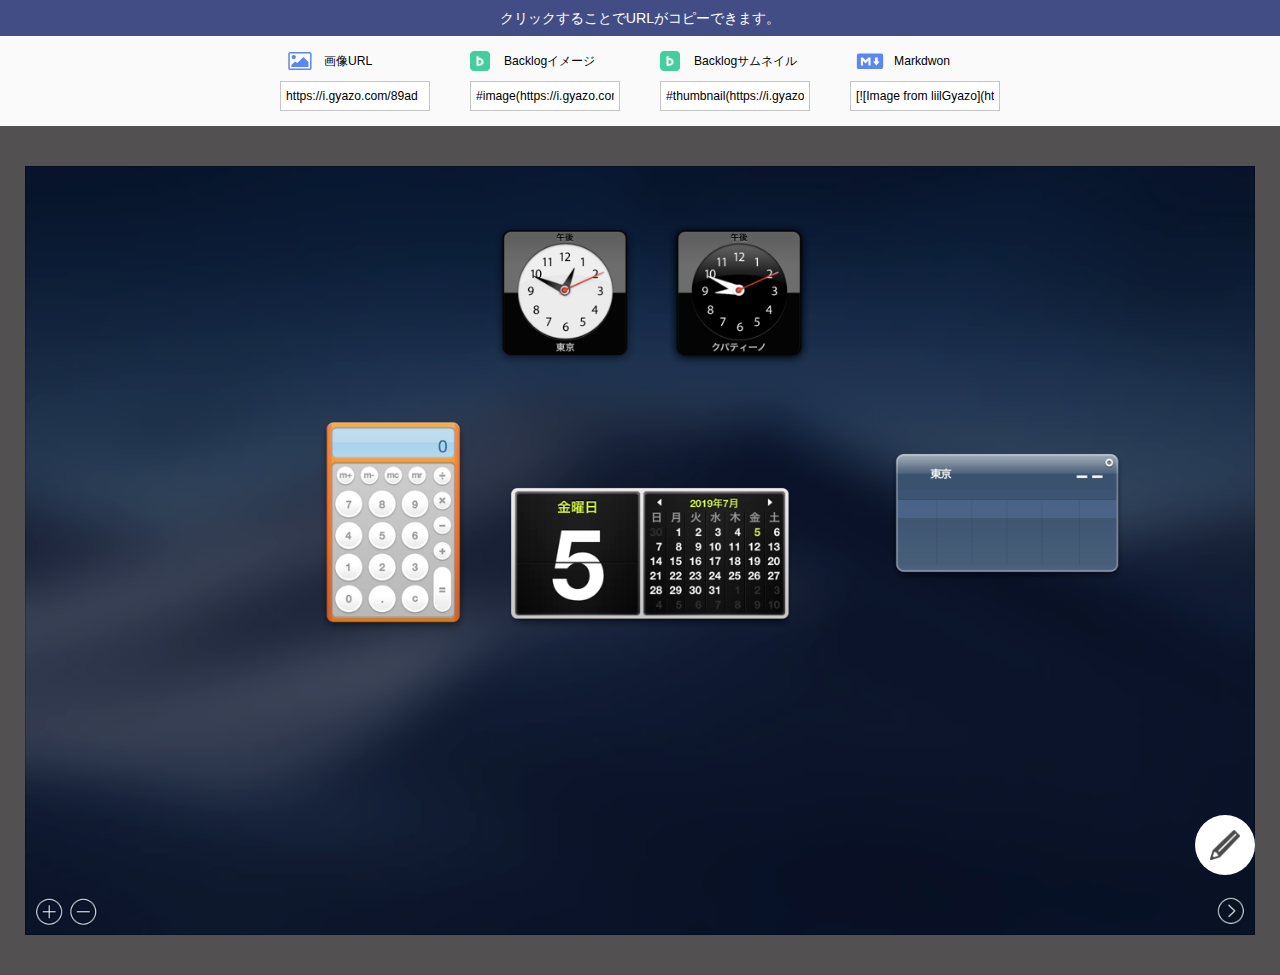
<file: index.html>
<!DOCTYPE HTML>
<html lang="ja">
<head>
<meta charset="utf-8">
<meta http-equiv="X-UA-Compatible" content="IE=edge">
<meta name="format-detection" content="telephone=no" />
<meta name="viewport" content="width=850">
<title>Gyazo</title>
<meta name="description" content="" />
<meta name="keywords" content="" />
<link rel="stylesheet" href="assets/css/layout.css" />
<!--[if lt IE 9]>
<script src="assets/js/html5shiv-printshiv.min.js"></script>
<script src="assets/js/ie-css3.js"></script>
<![endif]-->
</head>
<body>

<header id="header">
    <p id="lead">クリックすることでURLがコピーできます。</p>
    <ul id="menu" class="flex flex-align flex-center">
        <li class="copyItem">
            <dl>
                <dt class="imgurl">画像URL</dt>
                <dd><input type="text" value="https://i.gyazo.com/89ad" readonly></dd>
            </dl>
        </li>
        <li class="copyItem">
            <dl>
                <dt class="backlog">Backlogイメージ</dt>
                <dd><input type="text" value="#image(https://i.gyazo.com/89ad)" readonly></dd>
            </dl>
        </li>
        <li class="copyItem">
            <dl>
                <dt class="backlog">Backlogサムネイル</dt>
                <dd><input type="text" value="#thumbnail(https://i.gyazo.com/89ad38b3b9eefcb6b8adcf8facc710e8.jpg) " readonly></dd>
            </dl>
        </li>
        <li class="copyItem">
            <dl>
                <dt class="markdwon">Markdwon</dt>
                <dd><input type="text" value="[![Image from liilGyazo](https://i.gyazo.com/89ad38b3b9eefcb6b8adcf8facc710e8.jpg)](https://gyazo.com/89ad38b3b9eefcb6b8adcf8facc710e8)" readonly></dd>
            </dl>
        </li>
    </ul><!--/.inner-->
<!--/#header--></header>


<main id="contents" class="flex flex-align">
    <div id="image" class="txtc"><img src="assets/img/zbeojmj.png" class="img-responsive" alt=""></div>
    <div id="editBtn"><a href="./edit.html"><img src="assets/img/icon-edit.png" width="30" height="30" alt=""></a></div>
</main><!--/#contents-->

<script src="https://ajax.googleapis.com/ajax/libs/jquery/1.11.1/jquery.min.js"></script>
<script>

//URLコピー
$('.copyItem').click(function(){
	var $this = $(this),
		$input = $this.find('input');

	$input.select();
	document.execCommand('copy');
	$('#lead').text('URLをコピーしました');
	return false;
});

</script>

</body>
</html>
</file>
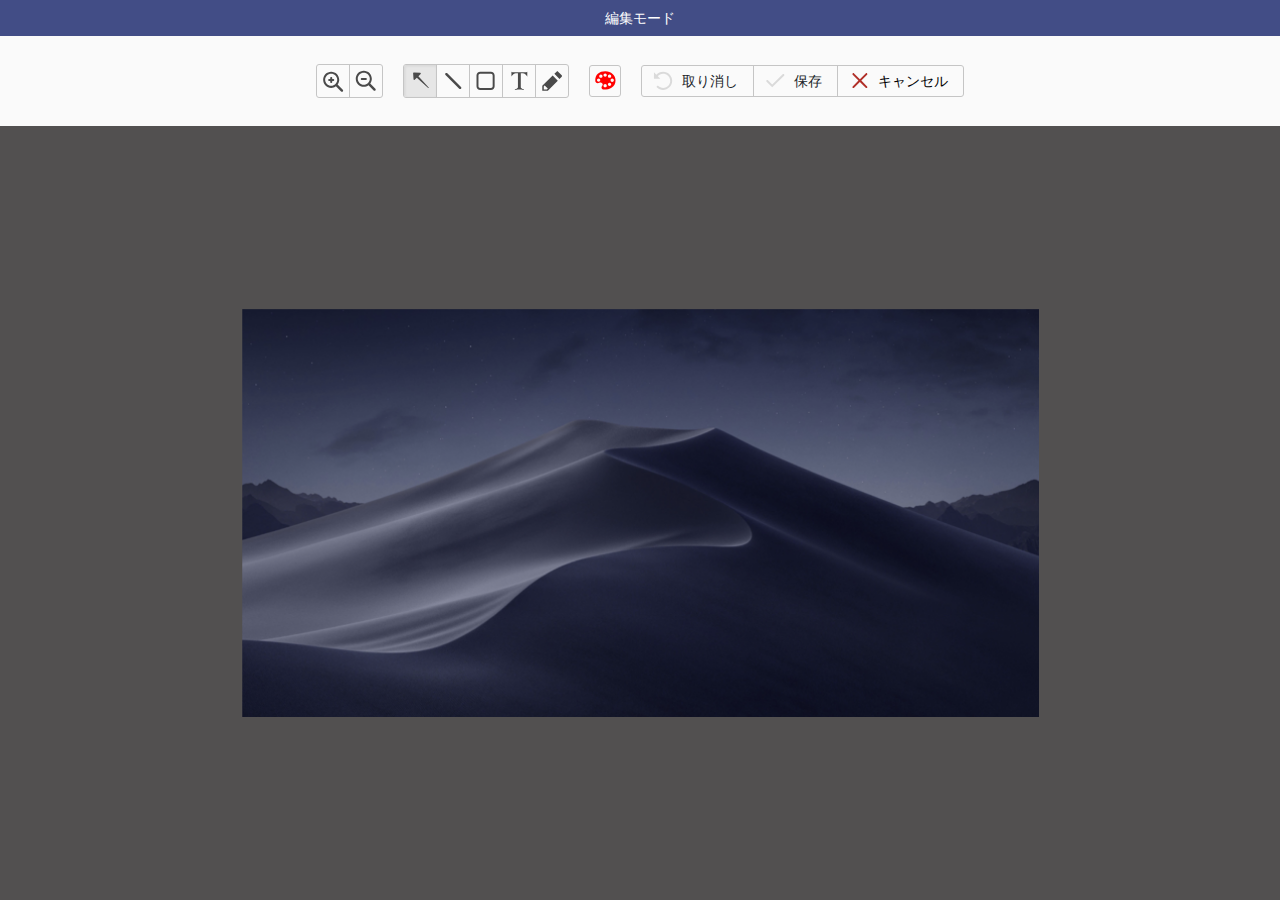
<file: edit.html>
<!DOCTYPE HTML>
<html lang='ja'>
<head>
    <meta charset='utf-8'>
    <meta http-equiv='X-UA-Compatible' content='IE=edge'>
    <meta name='format-detection' content='telephone=no' />
    <meta name='viewport' content='width=850'>
    <title>Gyazo</title>
    <meta name='description' content='' />
    <meta name='keywords' content='' />
    <link rel='stylesheet' href='https://stackpath.bootstrapcdn.com/bootstrap/4.1.1/css/bootstrap.min.css'>
    <link rel='stylesheet' href='https://maxcdn.bootstrapcdn.com/font-awesome/4.1.0/css/font-awesome.min.css'>
    <link rel='stylesheet' href='assets/css/color-picker.min.css'>
    <link rel='stylesheet' href='assets/css/layout.css' />

    <script src='https://ajax.googleapis.com/ajax/libs/jquery/3.3.1/jquery.min.js'></script>
    <script src='https://cdnjs.cloudflare.com/ajax/libs/popper.js/1.14.7/umd/popper.min.js'></script>
    <script src='https://stackpath.bootstrapcdn.com/bootstrap/4.1.1/js/bootstrap.min.js'></script>
    <script src='assets/js/color-picker.min.js'></script>
    <script src='assets/js/go.js'></script>
    <script src='assets/js/ArrowLink.js'></script>
    <script src='assets/js/ArrowDrawingTool.js'></script>
    <script src='assets/js/LineDrawingTool.js'></script>
    <script src='assets/js/RectDrawingTool.js'></script>
    <script src='assets/js/FreehandDrawingTool.js'></script>
    <script src='assets/js/download.js'></script>
    <script src='assets/js/my-web-paint.js'></script>
</head>
<body>

<header id='header'>
    <p id='lead'>編集モード</p>
    <ul id='menu' class='flex flex-align flex-center'>
        <li class='editItem'>
            <ul class='flex'>
                <li><a id='zoomIn' onclick='zoomIn()'><img src='assets/img/icon-plus.svg' width='30' height='30' alt=''></a></li>
                <li><a id='zoomOut' onclick='zoomOut()'><img src='assets/img/icon-minus.svg' width='30' height='30' alt=''></a></li>
            </ul>
        </li>
        <li class='editItem'>
            <ul class='flex'>
                <li><a id='arrowMenu' onclick='drawArrow()' class='active'><img src='assets/img/icon-arrow.svg' width='30' height='30' alt=''></a></li>
                <li><a id='lineMenu' onclick='drawLine()'><img src='assets/img/icon-line.svg' width='30' height='30' alt=''></a></li>
                <li><a id='rectMenu' onclick='drawRect()'><img src='assets/img/icon-box.svg' width='30' height='30' alt=''></a></li>
                <li><a id='textMenu' onclick='drawText()'><img src='assets/img/icon-text.svg' width='30' height='30' alt=''></a></li>
                <li><a id='pencilMenu' onclick='drawFreehand()'data-toggle='popover'><img src='assets/img/icon-pencil.svg' width='30' height='30' alt=''></a></li>
            </ul>
        </li>
        <li class='editItem'>
            <ul class='flex'>
                <li><a id='color-picker' onmousedown='hideLineWidthPopover()'></a></li>
            </ul>
        </li>
        <li class='editItem'>
            <ul class='flex'>
                <li><a onclick='undo()' class='textType return'>取り消し</a></li>
                <li><a onclick='save()' class='textType save'>保存</a></li>
                <li><a onclick='cancel()' class='textType cancel active'>キャンセル</a></li>
            </ul>
        </li>
    </ul><!--/.inner-->
<!--/#header--></header>

<div class='slidecontainer' id='lineWidthDiv'>
    <input type='range' min='1' max='20' value='5' class='slider' id='lineWidthRange' onchange='changeLineWidth(this.value)'>
</div>

<main id='contents' class='flex flex-align' style='position: relative;'>
    <div style='margin: auto; display: inline-block;'>
        <div style='position: relative;'>
            <div id='myDiagram'></div>
            <div id='contextMenu' style='position: absolute; z-index: 2'>
                <button type='button' id='btn_del' class='btn btn-default delete-btn' onclick='cxcommand(event)'>
                    <i class='fa fa-times'></i>
                </button>
                <button type='button' id='btn_up' class='btn btn-default' onclick='cxcommand(event)'>
                    <i class='fa fa-level-up'></i>
                </button>
                <button type='button' id='btn_down'class='btn btn-default' onclick='cxcommand(event)'>
                    <i class='fa fa-level-down'></i>
                </button>
                <button type='button' id='btn_bucket'class='btn btn-default bucket' onclick='cxcommand(event)'>
                </button>
                <button id='btn_txt_large' class='btn btn-default text-large' onclick='cxcommand(event)'>
                    <i class='fa fa-font'></i>+
                </button>
                <button id='btn_txt_small' class='btn btn-default text-small' onclick='cxcommand(event)'>
                    <i class='fa fa-font'></i>-
                </button>
                <select id='btn_font_select' onchange='cxcommand(event)' onclick='cxcommand(event)'>
                    <option value='Open sans' selected='selected'>Default</option>
                    <option value='Impact'>Impact</option>
                    <option value='Verdana'>Verdana</option>
                    <option value='Yu Gothic Medium'>Yu Gothic Medium</option>
                </select>
            </div>
        </div>
    </div>
</main><!--/#contents-->
</body>

</html>
</file>
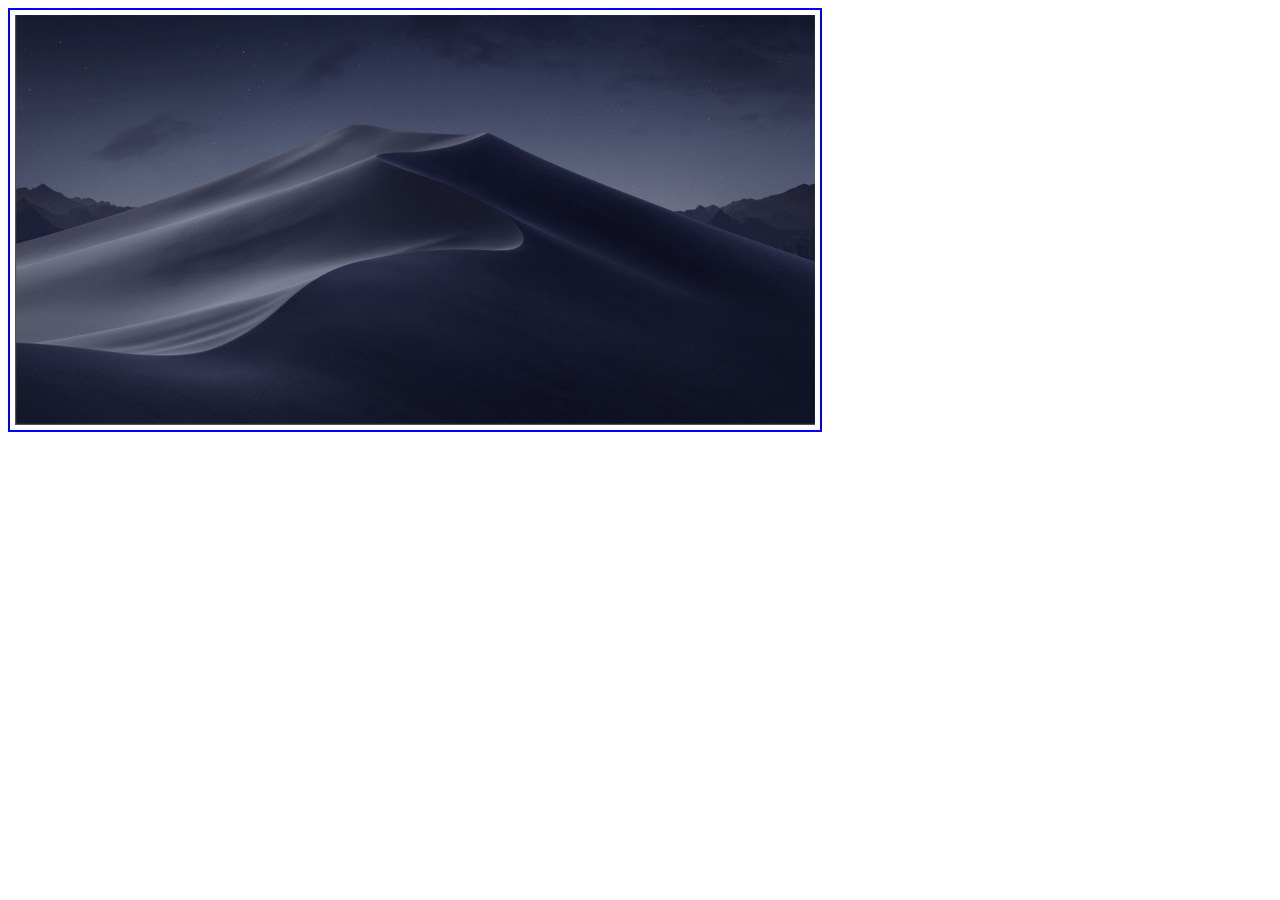
<file: test.html>
<!DOCTYPE html>
<html lang="en">
<head>
<meta charset="utf-8">
<meta name="viewport" content="width=device-width, initial-scale=1, shrink-to-fit=no">
<title>Bootstrap 4 Popovers</title>
<script src='assets/js/go.js'></script>

</head>
<body>
<div id='myDiagram' style='width:810px; height:420px; border: 2px solid blue'>
</div>
</body>
<script>
    const widthS = '800px';
    const heightS = '410px';
    $_ = go.GraphObject.make; 
    myDiagram = $_(go.Diagram, 'myDiagram',
    {
        'animationManager.isEnabled': false,
        'undoManager.isEnabled': true,
        allowHorizontalScroll: false, 
        allowVerticalScroll: false,
        'draggingTool.dragsLink': true,
        'draggingTool.isGridSnapEnabled': true,
        'relinkingTool.isUnconnectedLinkValid': true,
    });

    const img = new Image();
    img.src = 'assets/img/image.png';

    img.addEventListener('load', function(){
        
        // const canvasElement = $('#myDiagram canvas');
        // const ctx = canvas.getContext("2d");
        // ctx.drawImage(img, 0, 0);
        myDiagram.add(
            $_(go.Part, 'Spot',
            $_(go.Picture, 'assets/img/image.png', { width: widthS, height: heightS, imageStretch: go.GraphObject.UniformToFill  })
        ));
    });
</script>
</html>
</file>
<file: assets/css/layout.css>
@charset "utf-8";  
/*------------------------------------------------------------ 
	デフォルトスタイル	全ページ共通css
------------------------------------------------------------*/  

/**** フォントサイズ　*************

基本を12pxに、サイズは％指定。

====偶数====　　　====奇数====
■10px = 84%      ■11px = 92%
■12px = 100%     ■13px = 109%
■14px = 117%     ■15px = 125%
■16px = 134%     ■17px = 142%
■18px = 150%     ■19px = 159%
■20px = 167%     ■21px = 175%
■22px = 184%     ■23px = 192%
■24px = 200%     ■25px = 209%
■26px = 217%     ■27px = 226%

**********************************/

html,
body {
	margin: 0;
	padding: 0;
}

body {
	font-size: 76%;
	background:#525050;
	-webkit-text-size-adjust: 100%;
	min-width:850px;
}

html { font-size: 100%;}

div, span, applet, object, iframe,
h1, h2, h3, h4, h5, h6, p, blockquote, pre,
a, abbr, acronym, address, big, cite, code,
del, dfn, em, font, img, ins, kbd, q, s, samp,
small, strike, strong, sub, sup, tt, var,
b, u, i, center,
dl, dt, dd, ol, ul, li,
fieldset, form, label, legend,
table, caption, tbody, tfoot, thead, tr, th, td, figure, figcaption {
	margin: 0;
	padding: 0;
	border: 0;
	outline: 0;
	font-family: "游ゴシック", "Yu Gothic", YuGothic, 'Hiragino Kaku Gothic Pro', 'ヒラギノ角ゴ Pro W3', Meiryo, 'メイリオ', Osaka, 'MS PGothic', arial, helvetica, sans-serif;
	font-size: 100%;
	line-height: 1.5;
	font-weight: normal;
	vertical-align: baseline;
	background: transparent;
}  

article,aside,details,figcaption,figure,
footer,header,hgroup,menu,nav,section,main {
    display: block;
}

blockquote,
q { quotes: none;}

a {
	text-decoration: none;
	outline: none;
}

ins {
	background-color: #ff9;
	color: #000;
	text-decoration: none;
}

mark {
	background-color: #ff9;
	color: #000;
	font-style: italic;
	font-weight: bold;
}

del { text-decoration: line-through;}
abbr[title], dfn[title] {
	border-bottom: 1px dotted;
	cursor: help;
}

table {
	border-collapse: collapse;
	border-spacing: 0;
}

hr {
	display: block;
	height: 1px;
	border: 0;
	border-top: 1px solid #cccccc;
	margin: 1em 0;
	padding: 0;
}

input,
select,
textarea {
	font-size: 100%;
	vertical-align: middle;
	font-family: "游ゴシック", "Yu Gothic", YuGothic, 'Hiragino Kaku Gothic Pro', 'ヒラギノ角ゴ Pro W3', Meiryo, 'メイリオ', Osaka, 'MS PGothic', arial, helvetica, sans-serif;
}

input[type=text],
input[type=tel],
input[type=password],
textarea{ -webkit-appearance:none;}

input[type=checkbox],
input[type=radio]{
	position:relative;
	top:-1px;
}

ul { list-style-type: none;}
img { vertical-align: middle;}

.img-responsive{
	max-width:100%;
	height:auto;
}

.opacity { transition:all 0.2s ease-out;}

.opacity:hover { opacity: .7;}

.clear { clear: both;}
.clearfix { width: 100%;}
.clearfix:after {
	content: " ";
	display: block;
	clear: both;
	visibility:hidden;
	height:0.1px;
	font-size:0.1em;
	line-height:0;
}

.fl { float: left;}
.fr { float: right;}

.txtl { text-align: left;}
.txtr { text-align: right;}
.txtc { text-align: center;}

strong,
strong *,
.fwb { font-weight: bold;}

.clrr { color: #FF0000;}
.clrb { color: #333;}
.clrw { color: #fff;}

.il { display: inline;}
.bl { display: block;}
.no { display: none;}

.li2 { line-height: 2;}

/* margin */
.mt10 { margin-top: 10px;}
.mt20 { margin-top: 20px;}
.mt30 { margin-top: 30px;}

.mr10 { margin-right: 10px;}
.mr20 { margin-right: 20px;}
.mr30 { margin-right: 30px;}

.mb10 { margin-bottom: 10px;}
.mb20 { margin-bottom: 20px;}
.mb30 { margin-bottom: 30px;}

.ml10 { margin-left: 10px;}
.ml20 { margin-left: 20px;}
.ml30 { margin-left: 30px;}

/* padding */
.pt10 { padding-top: 10px;}
.pt20 { padding-top: 20px;}
.pt30 { padding-top: 30px;}

.pr10 { padding-right: 10px;}
.pr20 { padding-right: 20px;}
.pr30 { padding-right: 30px;}

.pb10 { padding-bottom: 10px;}
.pb20 { padding-bottom: 20px;}
.pb30 { padding-bottom: 30px;}

.pl10 { padding-left: 10px;}
.pl20 { padding-left: 20px;}
.pl30 { padding-left: 30px;}

/* font-size */
.font10 { font-size: 84%;}
.font11 { font-size: 92%;}
.font12 { font-size: 100%;}
.font13 { font-size: 109%;}
.font14 { font-size: 117%;}
.font15 { font-size: 125%;}
.font16 { font-size: 134%;}
.font17 { font-size: 142%;}
.font18 { font-size: 150%;}
.font19 { font-size: 159%;}
.font20 { font-size: 167%;}
.font21 { font-size: 175%;}
.font22 { font-size: 184%;}
.font23 { font-size: 192%;}
.font24 { font-size: 200%;}
.font25 { font-size: 209%;}
.font26 { font-size: 217%;}
.font27 { font-size: 226%;}



/*------------------------------------------------------------ 
    スタイル 
------------------------------------------------------------*/

.flex{
	display:-webkit-box;
	display:-ms-flexbox;
	display:flex;
	-webkit-box-pack:justify;
	   -ms-flex-pack:justify;
	justify-content:space-between;
	-webkit-flex-wrap: wrap;
    flex-wrap: wrap;
}

.flex-end{
	-webkit-box-pack: end;
	-ms-flex-pack: end;
	justify-content: flex-end;
}

.flex-center{
	-webkit-box-pack: center;
	-ms-flex-pack: center;
	justify-content: center;
}

.flex-left{
	-webkit-box-pack: start;
	-ms-flex-pack: start;
	justify-content: start;
}

.flex-align{
  -webkit-box-align: center;
     -ms-flex-align: center;
        align-items: center;
}

.flex-column{
 -webkit-box-orient: vertical;
  -webkit-box-direction: normal;
     -ms-flex-direction: column;
         flex-direction: column;
}
.hover figure{ overflow:hidden;}

.hover img{ transition:all 0.4s ease-out;}

.hover:hover img{ transform:scale(1.1);}

.tel-link a{ color:inherit;}

/*------------------------------------------------------------ 
    ヘッダー 
------------------------------------------------------------*/

#header {
	width:100%;
	height:126px;
	background:#FAFAFA;
}

#lead{
	width:100%;
	text-align:center;
	line-height:36px;
	color:#fff;
	font-size:117%;
	background:#424D86;
}

#menu{
	width:100%;
	height:90px;
}

.copyItem{
	width:150px;
	padding:0 20px;
	cursor:pointer;
}

.copyItem dt{
	width:auto;
	line-height:20px;
	color:#000;
	margin-bottom:10px;
	position:relative;
}

.copyItem dt::before{
	display:block;
	content:"";
	position:absolute;
}

.copyItem .backlog{ padding-left:34px;}
.copyItem .backlog::before{
	width:20px;
	height:20px;
	background:url(../img/icon-backlog.png) no-repeat;
	background-size:20px 20px;
	position:absolute;
	left:0;
	top:0;
}

.copyItem .markdwon{ padding-left:44px;}
.copyItem .markdwon::before{
	width:40px;
	height:30px;
	background:url(../img/icon-markdwon.svg) no-repeat 50% 50%;
	background-size:30px 30px;
	position:absolute;
	left:0;
	top:-5px;
}

.copyItem .imgurl{ padding-left:44px;}
.copyItem .imgurl::before{
	width:40px;
	height:30px;
	background:url(../img/icon-imgurl.svg) no-repeat 50% 50%;
	background-size:30px 30px;
	position:absolute;
	left:0;
	top:-5px;
}

.copyItem input{
	width:100%;
	height:30px;
	color:#000;
	padding:0 5px;
	border:1px solid #C5C5C5;
	background:#fff;
	cursor:pointer;
	box-sizing:border-box;
}

.editItem{ padding:0 10px;}

.editItem ul{
	border:1px solid #C5C5C5;
	border-radius:3px;
	overflow:hidden;
}

.editItem li + li{ border-left:1px solid #C5C5C5;}

.editItem a{
	display:block;
	padding:1px;
	transition:all 0.2s ease-out;
}

.editItem a:not(.textType):hover,
.editItem .textType.active:hover{ background-color:#EAEAEA;}

.editItem .textType{
	height:30px;
	line-height:30px;
	padding:0 15px 0 40px;
	color:#DADADA;
	font-size:117%;
	cursor:text;
	background:no-repeat 6px 50%;
	background-size:30px 30px;
}

.editItem .textType.return{ background-image:url(../img/icon-return-off.svg);}
.editItem .textType.save  { background-image:url(../img/icon-save-off.svg);}
.editItem .textType.cancel{ background-image:url(../img/icon-cancel-off.svg);}

.editItem .active{
	background:#E6E6E6;
	box-shadow:1px 1px 3px 0px rgba(0,0,0,.08) inset;
}

.editItem .textType.active{
	color:#000;
	cursor:pointer;
	background:no-repeat 6px 50%;
	background-size:30px 30px;
	box-shadow:none;
}

.editItem .textType.active.return{ background-image:url(../img/icon-return-on.svg);}
.editItem .textType.active.save  { background-image:url(../img/icon-save-on.svg);}
.editItem .textType.active.cancel{ background-image:url(../img/icon-cancel-on.svg);}


/*------------------------------------------------------------ 
    コンテンツ 
------------------------------------------------------------*/ 

#contents{
	width:100%;
	min-height:calc(100vh - 126px);
	padding:40px 25px;
	box-sizing:border-box;
}

#myDiagram{
	margin:0 auto;
}

#editBtn{
	width:60px;
	height:60px;
	position:fixed;
	right:25px;
	bottom:25px;
}

#editBtn a{
	display:block;
	width:30px;
	height:30px;
	text-align:center;
	padding:15px;
	background:#fff;
	border-radius:50%;
	position:relative;
}

#editBtn a::before{
	display:block;
	content:"編集";
	width:70px;
	text-align:center;
	line-height:24px;
	color:#fff;
	background:#000;
	position:absolute;
	top:-34px;
	left:50%;
	transform:translateX(-50%);
	border-radius:3px;
	opacity:0;
	transition:all 0.2s ease-out;
}

#editBtn a::after{
	display:block;
	content:"";
	width:0;
	height:0;
	border-width:5px 4px 0 4px;
	border-color:#000 transparent transparent transparent;
	border-style:solid;
	position:absolute;
	top:-10px;
	left:50%;
	transform:translateX(-50%);
	opacity:0;
	transition:all 0.2s ease-out;
}

#editBtn a:hover::after,
#editBtn a:hover::before{ opacity:1;}

.slidecontainer {
	width: 130px;
	height: 33px;
	display: none;
}

.slider {
	-webkit-appearance: none;
	width: 130px;
	height: 33px;
	border-radius: 3px;
	background-color: red;
	-webkit-mask-image: url('../img/slider.png');
	mask-image: url('../img/slider.png');
	outline: none;
	opacity: 0.7;
	-webkit-transition: .2s;
	transition: opacity .2s;
}

.slider:hover {
	opacity: 1;
}

.slider::-webkit-slider-thumb {
	-webkit-appearance: none;
	appearance: none;
	width: 6px;
	height: 32px;
	border: 0;
	background: url('../img/slider_thumb.png');
	cursor: pointer;
}

.slider::-moz-range-thumb {
	width: 6px;
	height: 32px;
	border: 0;
	background: url('../img/slider_thumb.png');
	cursor: pointer;
}

#color-picker {
	width: 30px;
	height: 30px;
	background-color: red;
	-webkit-mask-image: url('../img/icon-campus.svg');
	mask-image: url('../img/icon-campus.svg');
}

#contextMenu {
	display: block;
}

#contextMenu button {
	width: 25px;
	height: 25px;
	border-radius: 12.5px;
	padding: 0px;
	margin-bottom: 10px;
	display: none;
}

#contextMenu select {
	position: absolute;
	top: -40px;
	font-size: 20px;
	display: none;
}

#contextMenu .bucket {
	width: 25px;
	height: 25px;
	background: url('../img/bucket.png');
	-webkit-background-size: cover;
	-moz-background-size: cover;
	-o-background-size: cover;
	background-size: cover;
}

textarea.goTXarea {
	background: transparent;
	color: transparent;
	caret-color: white;
}
</file>
<file: assets/css/color-picker.min.css>
@-webkit-keyframes fade-in{from{opacity:0}to{opacity:1}}@keyframes fade-in{from{opacity:0}to{opacity:1}}@-webkit-keyframes slide-in{0%{-webkit-transform:translateY(5%);transform:translateY(5%)}100%{-webkit-transform:translateY(0%);transform:translateY(0%)}}@keyframes slide-in{0%{-webkit-transform:translateY(5%);transform:translateY(5%)}100%{-webkit-transform:translateY(0%);transform:translateY(0%)}}.colorpicker.fade-in{-webkit-animation-name:fade-in;animation-name:fade-in;-webkit-animation-duration:.2s;animation-duration:.2s}.colorpicker.slide-in{-webkit-animation-name:slide-in;animation-name:slide-in;-webkit-animation-duration:.15s;animation-duration:.15s}.colorpicker{-webkit-font-smoothing:antialiased;-moz-osx-font-smoothing:grayscale;box-sizing:border-box;-webkit-user-select:none;-moz-user-select:none;-ms-user-select:none;user-select:none;font-family:inherit;position:fixed;display:none;border:1px solid #e9ebee;box-shadow:0 0 30px 0 rgba(0,0,0,0.1);background:#fff;border-radius:3px}.colorpicker.is-opened{display:inline-block;z-index:9}.colorpicker:after{content:"";position:absolute;width:0;height:0;box-sizing:border-box;border:6px solid black;box-shadow:-1px 1px 1px 0 rgba(147,157,170,0.23);-webkit-transform-origin:50% 50%;transform-origin:50% 50%}.colorpicker-input+.colorpicker--inline,.colorpicker-anchor+.colorpicker--inline{margin-top:10px}.colorpicker-circle-anchor{box-sizing:border-box;display:inline-block;line-height:0}.colorpicker-circle-anchor__color{line-height:0;display:inline-block;border-radius:50%;position:relative;z-index:1;width:30px;height:30px;border:1px solid rgba(0,0,0,0.1);cursor:pointer}.colorpicker-anchor--inline{display:block}.colorpicker--position-top::after,.colorpicker--position-top::before,.colorpicker--position-top-center::after,.colorpicker--position-top-center::before{margin-left:-3px;bottom:-6px;left:50%;border-color:transparent transparent #fff #fff;-webkit-transform:rotate(-45deg);transform:rotate(-45deg)}.colorpicker--position-bottom::after,.colorpicker--position-bottom-center::after{margin-left:-3px;top:-6px;bottom:auto;left:50%;border-color:transparent transparent #fff #fff;-webkit-transform:rotate(135deg);transform:rotate(135deg)}.colorpicker--position-top.is-arrow-left::after,.colorpicker--position-bottom.is-arrow-left::after{left:18px;right:auto}.colorpicker--position-top.is-arrow-right::after,.colorpicker--position-bottom.is-arrow-right::after{left:auto;right:18px}.colorpicker--position-left::after,.colorpicker--position-left-center::after{margin-top:-3px;left:auto;bottom:auto;right:-6px;top:50%;border-color:transparent transparent #fff #fff;-webkit-transform:rotate(225deg);transform:rotate(225deg)}.colorpicker--position-right::after,.colorpicker--position-right-center::after{margin-top:-3px;left:-6px;bottom:auto;right:auto;top:50%;border-color:transparent transparent #fff #fff;-webkit-transform:rotate(-315deg);transform:rotate(-315deg)}.colorpicker--position-left.is-arrow-top::after,.colorpicker--position-right.is-arrow-top::after{top:18px;bottom:auto}.colorpicker--position-left.is-arrow-bottom::after,.colorpicker--position-right.is-arrow-bottom::after{top:auto;bottom:18px}.colorpicker--inline{position:static;box-shadow:none;display:inline-block}.colorpicker--inline:after{display:none}.colorpicker--no-arrow:after{opacity:0}.colorpicker-input{position:relative;display:block}.colorpicker-input--position-right .colorpicker-custom-anchor{right:10px}.colorpicker-input--position-right input,.colorpicker-input--position-right .form-control{padding-right:42px}.colorpicker-input--position-left .colorpicker-custom-anchor{left:10px}.colorpicker-input--position-left input,.colorpicker-input--position-left .form-control{padding-left:42px}.colorpicker-input .colorpicker-custom-anchor{position:absolute;top:50%;margin-top:-13px;display:block}.colorpicker-input .colorpicker-circle-anchor__color{width:26px;height:26px}input+.colorpicker--inline,select+.colorpicker--inline,textarea+.colorpicker--inline{margin-top:10px}.colorpicker-multi-spectral{height:auto;width:286px;padding:0}.colorpicker-multi-spectral__body{display:flex;flex-direction:column}.colorpicker-multi-spectral__spectrum-container{width:286px;height:184px;position:relative;box-sizing:border-box;z-index:1}.colorpicker-multi-spectral__spectrum-canvas{width:286px;height:184px;border-top-left-radius:3px;border-top-right-radius:3px;padding:0;margin:0 -1px;box-sizing:border-box}.colorpicker-multi-spectral__spectrum-cursor{border:2px solid #fff;width:14px;height:14px;background:transparent;border-radius:50%;position:absolute;top:0;left:0;box-shadow:0 0 1px rgba(0,0,0,0.2);cursor:default;box-sizing:border-box}.colorpicker-multi-spectral__opacity-container{margin:16px;width:253px;height:10px;border-radius:3px;padding:0;line-height:0;position:relative;background:#fff url("../../img/transparent-bg.png")}.colorpicker-multi-spectral__opacity-canvas{width:253px;height:10px;border-radius:3px;line-height:0}.colorpicker-multi-spectral__opacity-cursor{cursor:default;width:14px;height:14px;border-radius:50%;background:#fff;position:absolute;left:-4px;top:calc(50% - 8px);box-shadow:0 1px 3px rgba(0,0,0,0.25)}.colorpicker-multi-spectral--hex-only .colorpicker-multi-spectral__opacity-container{display:none}.colorpicker-multi-spectral--hex-only.colorpicker-multi-spectral--history-hidden .colorpicker-multi-spectral__spectrum-canvas{border-radius:3px}.colorpicker-multi-spectral__history{border-top:1px solid #e9ebee;padding:13px 5px 5px 12px;display:flex;flex-wrap:wrap}.colorpicker-multi-spectral__history.is-hidden{display:none}.colorpicker-multi-spectral__history-item{cursor:pointer;width:16px;height:16px;border:1px solid rgba(0,0,0,0.05);border-radius:16px;background:#EEF1F5;margin-right:6px;margin-bottom:8px}.colorpicker-multi-spectral__history-item.is-empty{border-color:#EEF1F5}.colorpicker-multi-spectral__history-item.is-add-new{text-align:center;cursor:pointer;position:relative;background:#dfe5ec url("[data-uri]") center center no-repeat;width:16px;height:16px;border:none}.colorpicker-multi-spectral__history-item.is-add-new:hover{background-color:#d5dde6}.colorpicker-multi-spectral.colorpicker--position-right::after{left:-7px}.colorpicker-multi-spectral.colorpicker--position-left::after{right:-7px}
</file>
